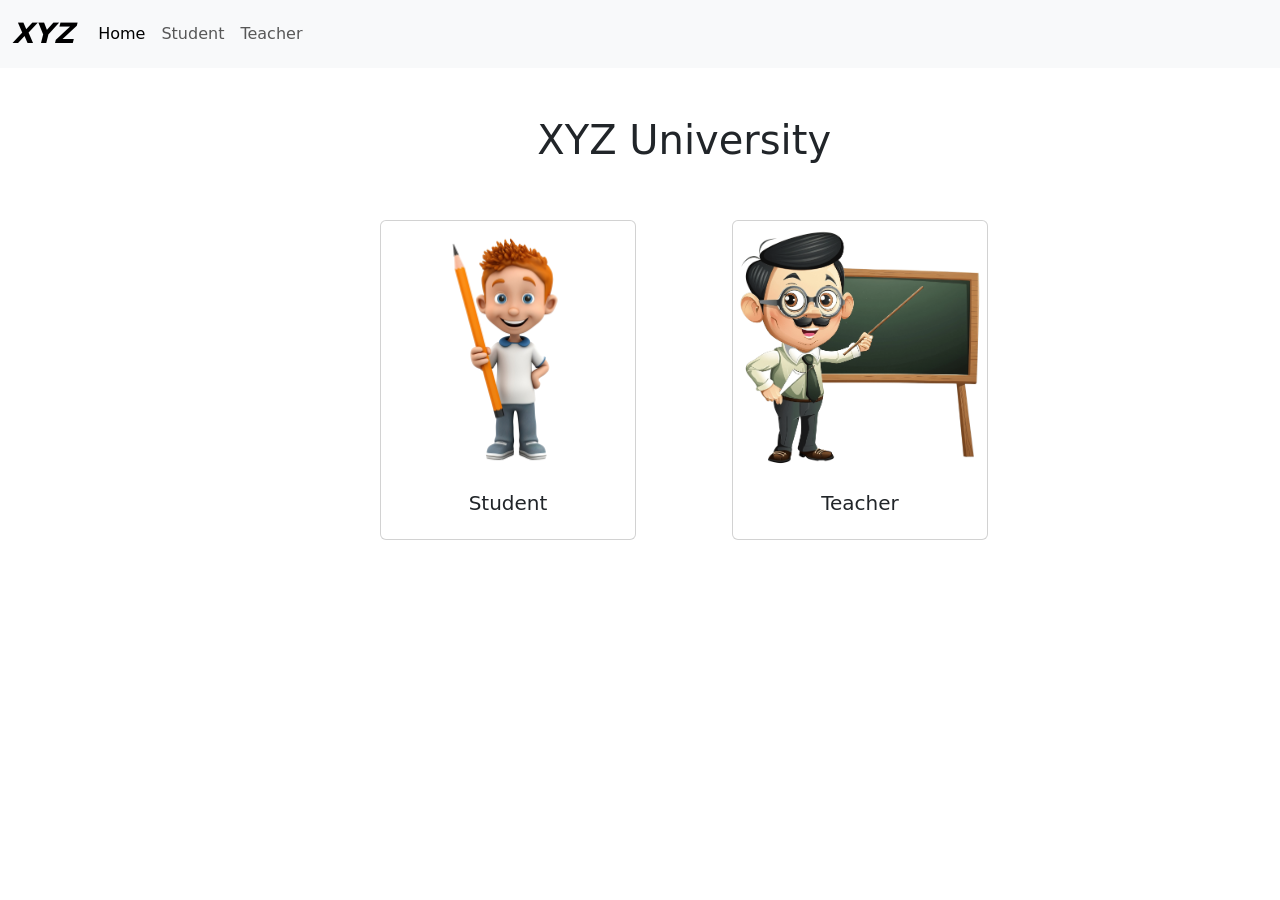
<file: UniversityApplication/src/main/webapp/index.html>
<!DOCTYPE html>
<html>
<head>
<meta charset="ISO-8859-1">
<title>University </title>
<link href="https://cdn.jsdelivr.net/npm/bootstrap@5.3.8/dist/css/bootstrap.min.css" rel="stylesheet" integrity="sha384-sRIl4kxILFvY47J16cr9ZwB07vP4J8+LH7qKQnuqkuIAvNWLzeN8tE5YBujZqJLB" crossorigin="anonymous">
<style>
.card{
	transition:ease-in-out 0.1s;
}
.card:hover{
width:17rem;
box-shadow:0px 0px 10px grey;
}

</style>
</head>
<body >
<nav class="navbar navbar-expand-lg bg-body-tertiary">
  <div class="container-fluid">
    <a class="navbar-brand fs-3" href="index.html"><b><i>XYZ</i></b></a>
    <button class="navbar-toggler" type="button" data-bs-toggle="collapse" data-bs-target="#navbarNavAltMarkup" aria-controls="navbarNavAltMarkup" aria-expanded="false" aria-label="Toggle navigation">
      <span class="navbar-toggler-icon"></span>
    </button>
    <div class="collapse navbar-collapse" id="navbarNavAltMarkup">
      <div class="navbar-nav">
        <a class="nav-link active" aria-current="page" href="index.html">Home</a>
        <a class="nav-link" href="login.html">Student</a>
        <a class="nav-link" href="tlogin.html">Teacher</a>
      </div>
    </div>
  </div>
</nav>
	<div class="container mt-5 mb-3 col-md-6 col-lg-6" > 
	<h1 class="offset-4">XYZ University</h1>
	<div class="d-flex">
	<a href="login.html" class="text-decoration-none m-5">
	<div class="card" style="width: 16rem;">
  <img src="resources/images/student.png" class="card-img-top" alt="...">
  <div class="card-body">
    <h5 class="card-title text-center st">Student</h5>
  </div>
  </div>
  </a>
  <a href="tlogin.html" class="text-decoration-none m-5">
	<div class="card" style="width: 16rem;">
  <img src="resources/images/teacher.png" class="card-img-top" alt="...">
  <div class="card-body">
    <h5 class="card-title text-center st" >Teacher</h5>
  </div>
  </div>
  </a>
  </div>
	</div>
	<script src="https://cdn.jsdelivr.net/npm/bootstrap@5.3.8/dist/js/bootstrap.bundle.min.js" integrity="sha384-FKyoEForCGlyvwx9Hj09JcYn3nv7wiPVlz7YYwJrWVcXK/BmnVDxM+D2scQbITxI" crossorigin="anonymous"></script>
</body>
</html>
</file>
